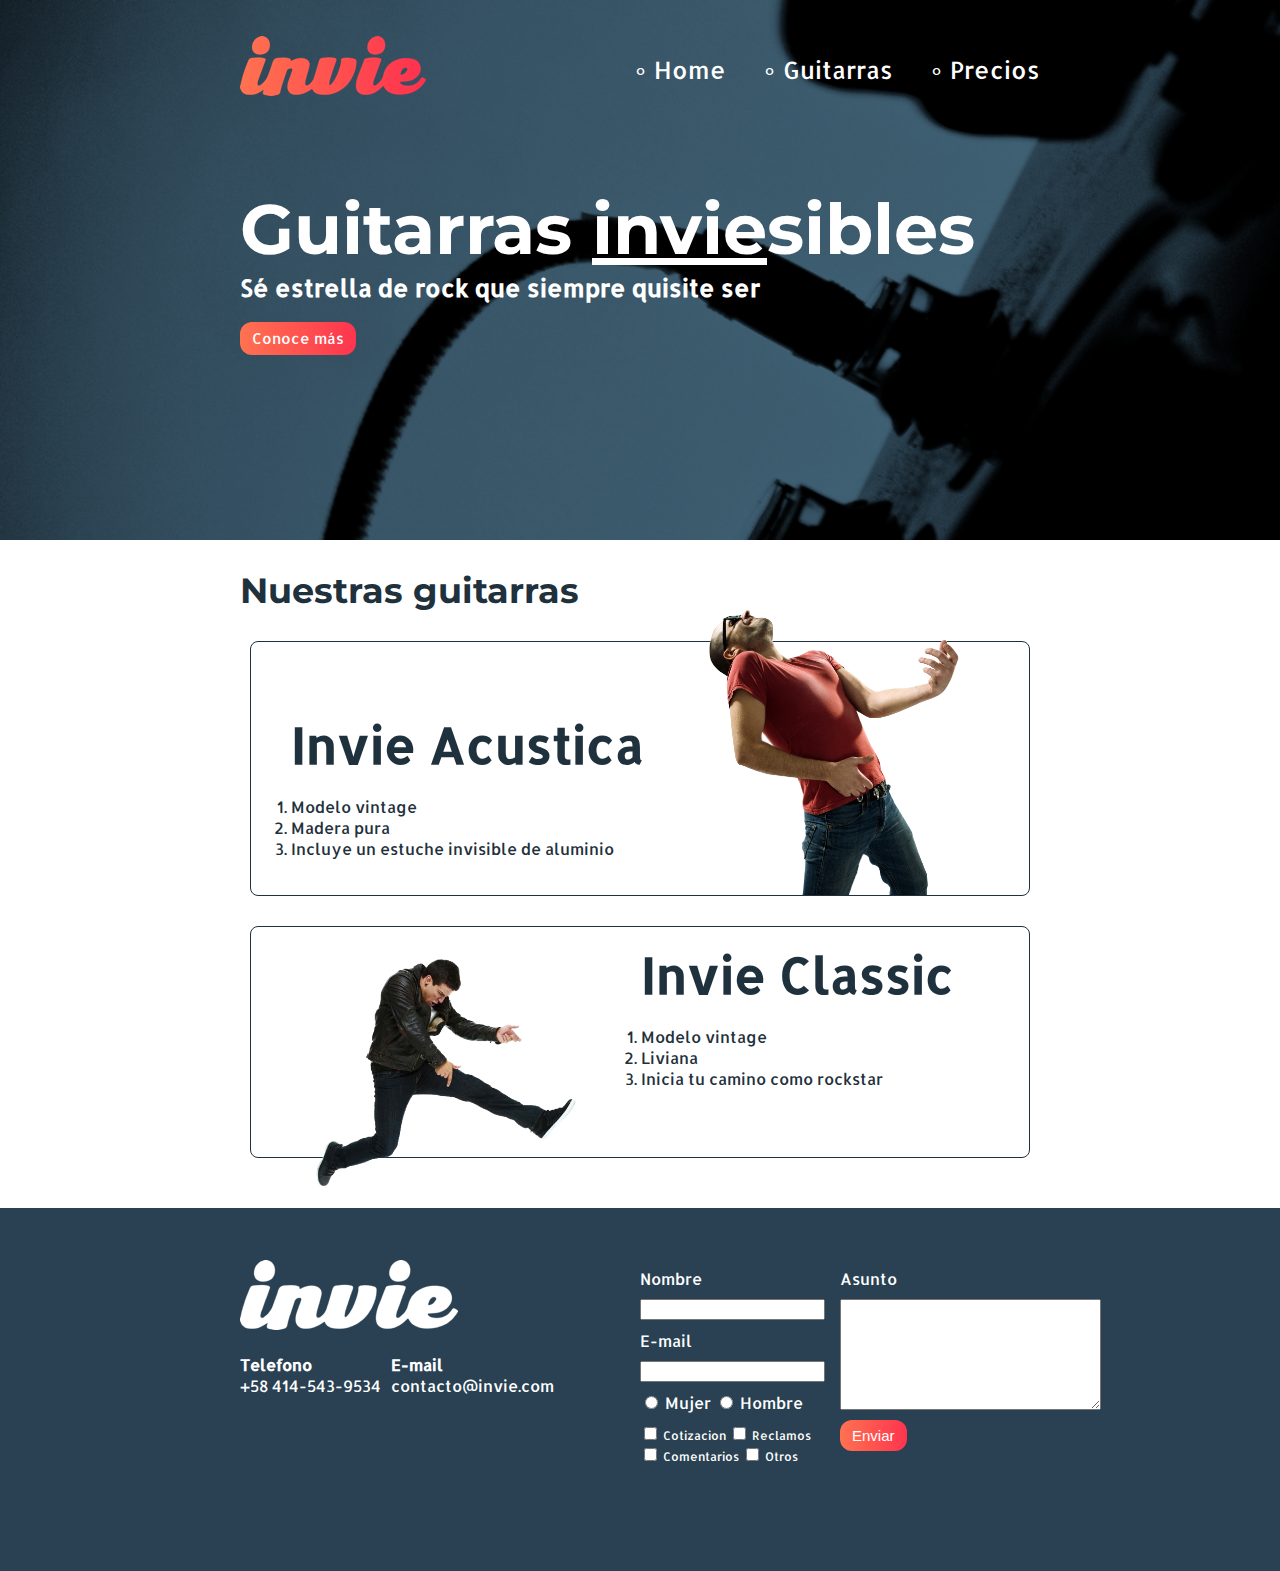
<file: index.html>
<!DOCTYPE html>
<html lang="es">
	<head>
		<meta charset="UTF-8">
		<title>Invie - ¡Las mejores guitarras!</title>
		<link href="https://fonts.googleapis.com/css?family=Allerta|Montserrat:400,700" rel="stylesheet">
		<link rel="stylesheet" href="./css/styles.css">
	</head>
	<body>
		<section id="portada" class="portada background"> <!-- Portada -->
			<header id="header" class="header contenedor"> <!-- header -->
				<figure class="logotipo"> <!-- logotipo -->
					<img src="images/invie.png" alt="Logo">
				</figure>
				<nav class="menu"> <!-- menu -->
					<ul>
						<li><a href="index.html"> Home</a></li>
						<li><a href="#guitarras"> Guitarras</a></li>
						<li><a href="precios.html"> Precios</a></li>
					</ul>
				</nav>
			</header>
			<div class="contenedor">
				<h1 class="titulo">Guitarras <span>invie</span>sibles</h1><!-- titulo -->
				<h3 class="slogan">Sé estrella de rock que siempre quisite ser</h3><!-- slogan -->
				<a class="boton" href="#guitarras">Conoce más</a><!-- boton -->	
			</div>
		</section>

		<section id="guitarras" class="guitarras contenedor"> <!-- Guitarras -->
			<h2>Nuestras guitarras</h2><!-- titulo -->
			<article class="guitarra"><!-- guitarra 1 -->
				<img src="images/invie-acustica.png" class="right" alt="Invie Acustica" width="350">
				<div class="contenedor-guitarra-a">
					<h3 class="titulo-g">Invie Acustica</h3>
					<ol>
						<li>Modelo vintage</li>
						<li>Madera pura</li>
						<li>Incluye un estuche invisible de aluminio</li>
					</ol>
				</div>
			</article>
			<article class="guitarra b"><!-- guitarra 2 -->
				<img src="images/invie-classic.png" class="left" alt="Invie Classic" width="350">
				<div class="contenedor-guitarra-b">				
					<h3 class="titulo-g">Invie Classic</h3>
					<ol>
						<li>Modelo vintage</li>
						<li>Liviana</li>
						<li>Inicia tu camino como rockstar</li>
					</ol>
				</div>
			</article>
		</section>

		<footer class="footer">
			<div class="contenedor">
				<div class="contacto">
					<img src="images/invie-white.png" alt="Logo Invie">
					<a href="tel:"><strong>Telefono</strong> <span>+58 414-543-9534</span></a>
					<a href="mailto:contacto@invie.com"><strong>E-mail</strong> <span>contacto@invie.com</span></a>
				</div>
				<form class="formulario">
					<div class="col1">
						<label for="nombre">Nombre</label>
						<input type="text" id="nombre" required name="nombre" />
						<label for="email">E-mail</label>
						<input type="email" id="email" required name="email" />

						<div class="sexo">
							<label for="mujer">
								<input type="radio" id="mujer" name="sexo" value="mujer"> Mujer
							</label>
							<label for="hombre">
								<input type="radio" id="hombre" name="sexo" value="hombre"> Hombre
							</label>
						</div>

						<div class="intereses">
							<label for="cotizacion">
								<input type="checkbox" id="cotizacion" name="intereses" value="cotizacion"> Cotizacion
							</label>
							<label for="reclamos">
								<input type="checkbox" id="reclamos" name="intereses" value="reclamos"> Reclamos
							</label>
							<label for="comentarios">
								<input type="checkbox" id="comentarios" name="intereses" value="comentarios"> Comentarios
							</label>
							<label for="otros">
								<input type="checkbox" id="otros" name="intereses" value="otros"> Otros
							</label>
						</div>
					</div>

					<div class="col2">
						<label for="asunto">Asunto</label>
						<textarea name="asunto" id="asunto" cols="30" rows="7"></textarea>
						<input type="submit"  value="Enviar" class="boton" />
					</div>
				</form>
			</div>
		</footer>
	</body>
</html>
</file>
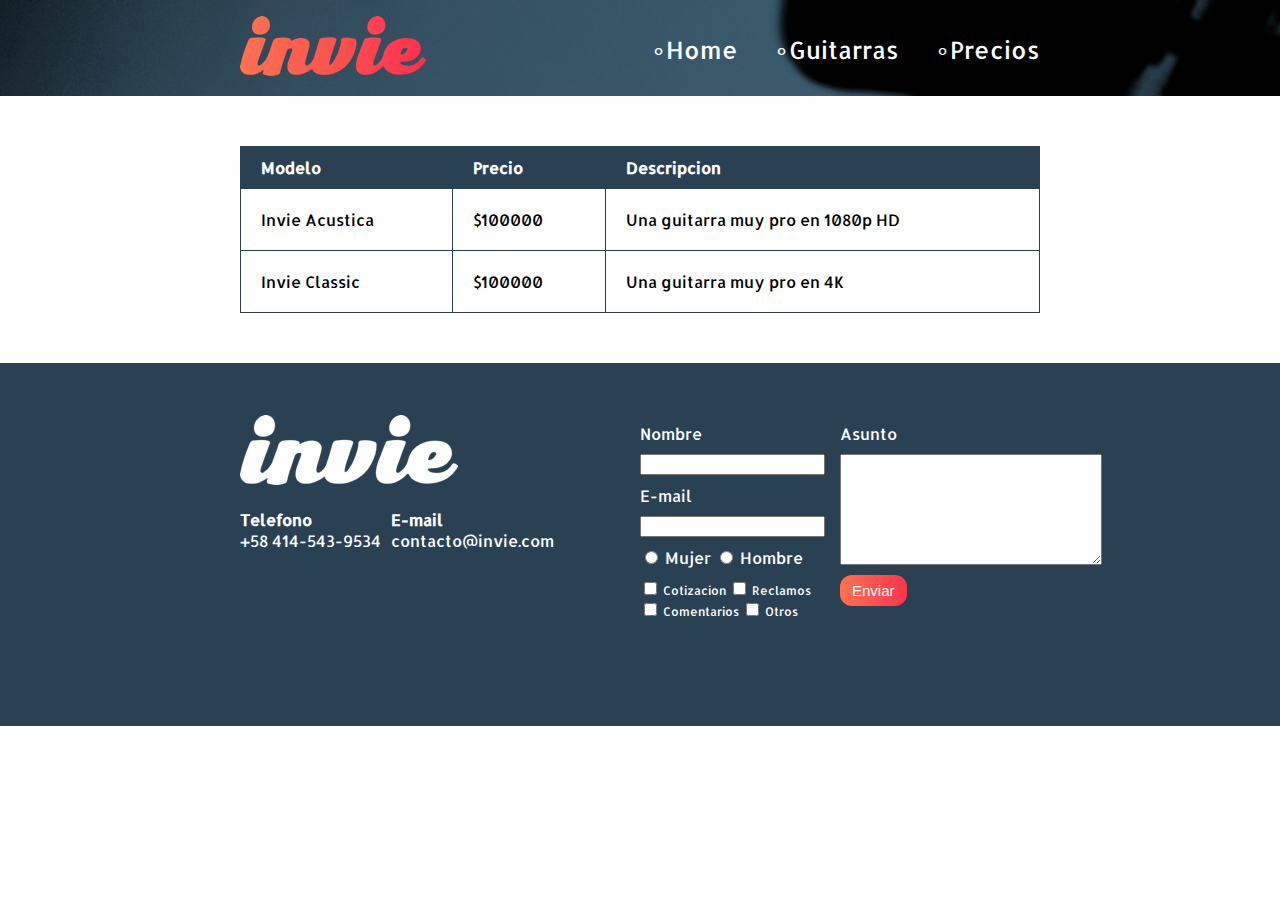
<file: precios.html>
<!DOCTYPE html>
<html lang="es">
	<head>
		<meta charset="UTF-8">
		<title>Invie - ¡Las mejores guitarras!</title>
		<link href="https://fonts.googleapis.com/css?family=Allerta|Montserrat:400,700" rel="stylesheet">
		<link rel="stylesheet" href="./css/styles.css">
	</head>
	<body>
		<header id="header" class="header background"> <!-- header -->
			<div class="contenedor">
				<figure class="logotipo"> <!-- logotipo -->
					<img src="images/invie.png" alt="Logo">
				</figure>
				<nav class="menu"> <!-- menu -->
					<ul>
						<li><a href="index.html">Home</a></li>
						<li><a href="index.html#guitarras">Guitarras</a></li>
						<li><a href="precios.html">Precios</a></li>
					</ul>
				</nav>
			</div>
		</header>

		<section class="tabla">
			<div class="contenedor">
				<table border>
					<thead>
						<tr>
							<th>Modelo</th>
							<th>Precio</th>
							<th>Descripcion</th>
						</tr>
					</thead>
					<tbody>
						<tr>
							<td>Invie Acustica</td>
							<td>$100000</td>
							<td>Una guitarra muy pro en 1080p HD</td>
						</tr>

						<tr>
							<td>Invie Classic</td>
							<td>$100000</td>
							<td>Una guitarra muy pro en 4K</td>
						</tr>
					</tbody>
				</table>
			</div>
		</section>

		<footer class="footer">
			<div class="contenedor">
				<div class="contacto">
					<img src="images/invie-white.png" alt="Logo Invie">
					<a href="tel:"><strong>Telefono</strong> <span>+58 414-543-9534</span></a>
					<a href="mailto:contacto@invie.com"><strong>E-mail</strong> <span>contacto@invie.com</span></a>
				</div>
				<form class="formulario">
					<div class="col1">
						<label for="nombre">Nombre</label>
						<input type="text" id="nombre" required name="nombre" />
						<label for="email">E-mail</label>
						<input type="email" id="email" required name="email" />

						<div class="sexo">
							<label for="mujer">
								<input type="radio" id="mujer" name="sexo" value="mujer"> Mujer
							</label>
							<label for="hombre">
								<input type="radio" id="hombre" name="sexo" value="hombre"> Hombre
							</label>
						</div>

						<div class="intereses">
							<label for="cotizacion">
								<input type="checkbox" id="cotizacion" name="intereses" value="cotizacion"> Cotizacion
							</label>
							<label for="reclamos">
								<input type="checkbox" id="reclamos" name="intereses" value="reclamos"> Reclamos
							</label>
							<label for="comentarios">
								<input type="checkbox" id="comentarios" name="intereses" value="comentarios"> Comentarios
							</label>
							<label for="otros">
								<input type="checkbox" id="otros" name="intereses" value="otros"> Otros
							</label>
						</div>
					</div>

					<div class="col2">
						<label for="asunto">Asunto</label>
						<textarea name="asunto" id="asunto" cols="30" rows="7"></textarea>
						<input type="submit"  value="Enviar" class="boton" />
					</div>
				</form>
			</div>
		</footer>
	</body>
</html>
</file>
<file: css/styles.css>
body{
	font-family: 'Allerta', sans-serif;
	margin: 0;
}

table{
	width: 100%;
}

th{
	background: #294152;
	color: white;
	padding: 10px 20px; 
	text-align: left;
}

td{
	padding: 20px;
}

table, th, td{
	border: 1px solid #294152;
	border-collapse: collapse;
}

input, textarea{
	outline: 0;
}

input:focus, textarea:focus{
	background: lightgray;
}

.contenedor{
	width: 800px;
	margin: auto;
	position: relative;
}

.background{
	background-image: url(../images/background.png);
	background-size: cover; 
}

.tabla{
	padding: 50px 0;
}

.titulo{
	font-size: 70px;
	font-family: 'Montserrat', sans-serif;
	margin-top: 70px;
	margin-bottom: 0;
}

.titulo span{
	text-decoration: underline;
}

.slogan{
	font-size: 24px;
	margin-top: 0;
}

.boton{
	margin-bottom: 70px;
	margin-top: 0;
	padding: 7px 12px;
	border: none;
	border-radius: 12px;
	cursor: pointer; /*Esta propiedad hace que cuando pasemos el cursor sobre el boton se ponga la manito*/
	background: linear-gradient(to left, #fe344e, #ff7250); /*Se logra el degradado del boton*/
	font-size: 15px;
	text-decoration: none;
	color: white;
}

.guitarras{
	color: #1F313C;
	margin-bottom: 50px;
}

.guitarras h2{
	font-size: 35px;
	font-family: 'Montserrat', sans-serif;
}

.guitarra{
	padding: 20px;
	margin: 10px 10px 30px 10px;
	border: 1px solid #1F313C;
	border-radius: 8px;
}

.guitarra.b{
	height: 190px;
}

.guitarra ol{
	padding: 0;
}

.right{
	float: right;
	position: relative;
	bottom: 117px;
}

.left{
	float: left;
	position: relative;
}

.contenedor-guitarra-a{
	padding-left: 20px;
}

.contenedor-guitarra-b{
	margin-left: 370px;
	position: relative;
	bottom: 70px;
}

.titulo-g{
	font-size: 50px;
	margin-bottom: 20px;
}

.portada{
	color: white;
	padding: 20px;
	height: 500px;
}

.logotipo{
	display: inline-block;
	margin-left: 0;
}

.menu{
	font-size: 24px;
	display: inline-block;
	position: absolute;
	right: 0;
}
.menu li{
	display: inline-block;
	margin-left: 30px;
	margin-top: 10px;
}

.menu li a{
	color: white;
	text-decoration: none;
}

.menu li:before{
	content: '∘';
	color: white;
}

.header{
	position: relative;
}

.footer{
	background: #294152;
	padding: 50px 10px;
}

.footer .contenedor{
	display: flex;
	justify-content: space-between;
}

.contacto{
	display: flex;
	width: 330px;
	flex-wrap: wrap;
	align-items: center;
	height: 150px;
}

.contacto a{
	color: white;
	text-decoration: none;
	margin: 20px 10px 10px 0;
}

.contacto img, strong{
	display: block;
}

.formulario{
	display: flex;
	width: 400px;
	color: white;
}

.formulario label, .intereses{
	margin-top: 10px;
	margin-bottom: 10px;
}

.sexo{
	margin-top: 10px;
}

.col1, .col2{
	display: flex;
	flex-direction: column;
}

.col1{
	margin-right: 15px;
}

.col2{
	align-items: flex-start;
}

.col2 input{
	margin-top: 10px;
}

.intereses label{
	font-size: 12px;
}
</file>
